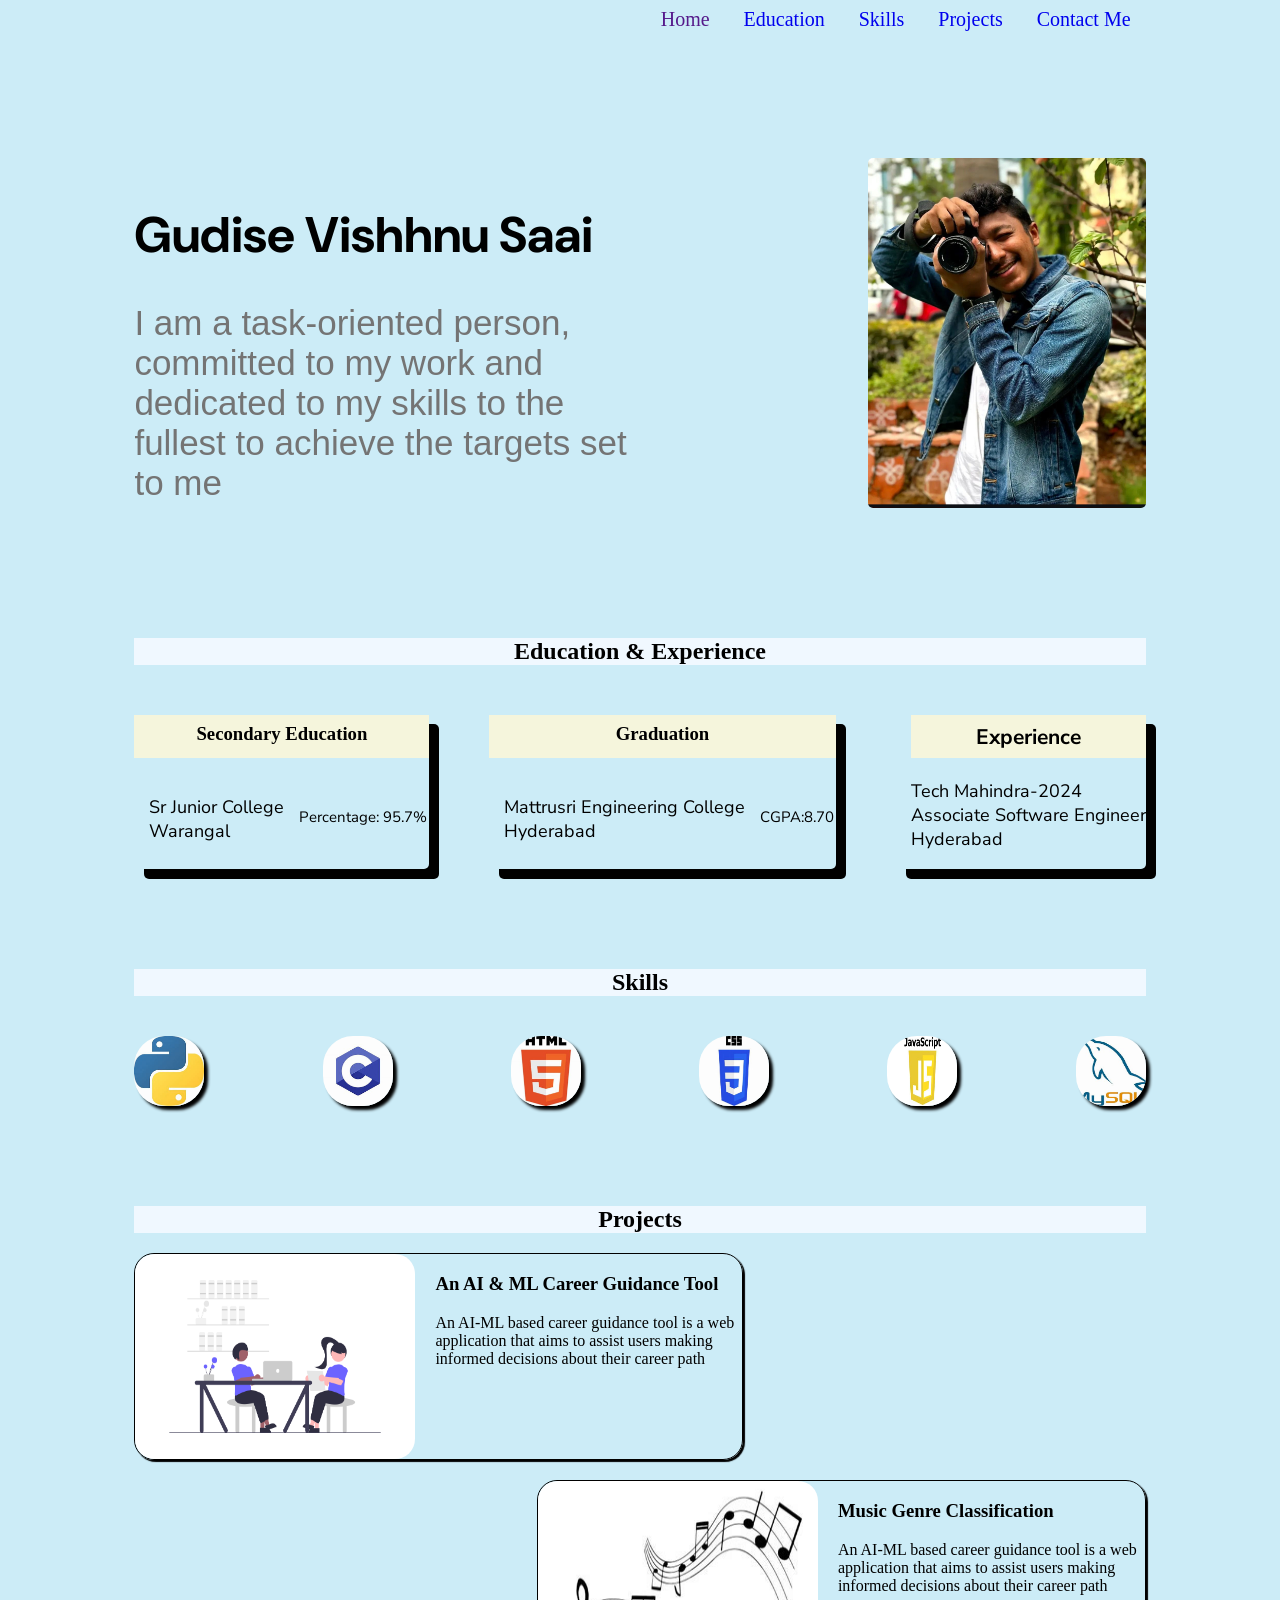
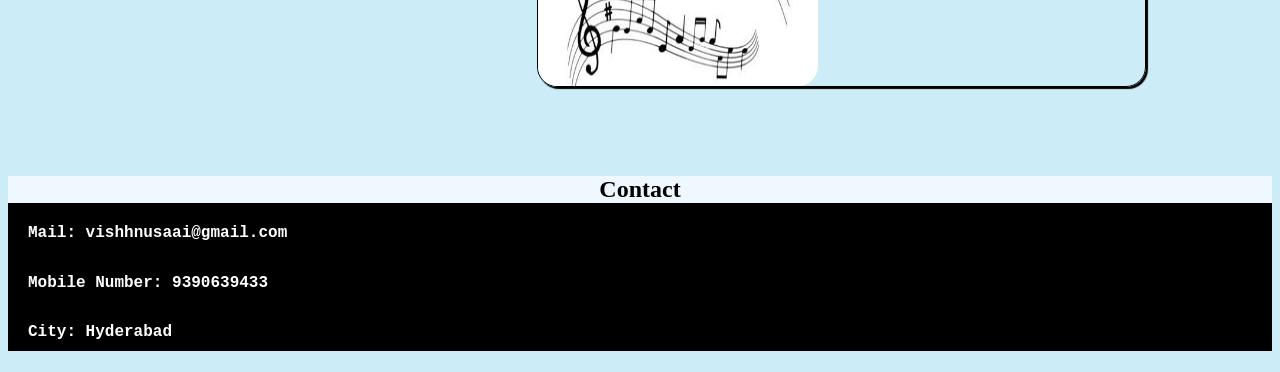
<file: index.html>
<html>
    <head>
        <title>
            Portfolio
        </title>
        <link rel="stylesheet" href="style.css">
        <link rel="preconnect" href="https://fonts.googleapis.com">
        <link rel="preconnect" href="https://fonts.gstatic.com" crossorigin>
        <link href="https://fonts.googleapis.com/css2?family=DM+Sans:ital,opsz,wght@0,9..40,100..1000;1,9..40,100..1000&family=Roboto:wght@500&display=swap" rel="stylesheet">
        <link rel="preconnect" href="https://fonts.googleapis.com">
        <link rel="preconnect" href="https://fonts.gstatic.com" crossorigin>
        <link href="https://fonts.googleapis.com/css2?family=Nunito+Sans:ital,opsz,wght@0,6..12,200..1000;1,6..12,200..1000&display=swap" rel="stylesheet">
    </head>

    <body>
        <div class="main">
            <div class="nav-div">
                <nav>
                    <a href="">Home</a>
                    <a href="#education">Education</a>
                    <a href="#skills">Skills</a>
                    <a href="#projects">Projects</a>
                    <a href="#contact">Contact Me</a>
                </nav>
            </div>
            <div class="title-img">
                <div class="title">
                    <h1>Gudise Vishhnu Saai</h1>
                    <p>I am a task-oriented person, committed to my work and dedicated to my skills to the fullest
                        to achieve the targets set to me</p>
                </div>
                <div class="image">
                    <img src="Images/profile.jpg" alt="">
                </div>
            </div>  
            <h2 style="text-align: center; margin-top: 100px; background-color: aliceblue;" id="education">Education & Experience</h2>
            <div class="education" >
                <div class="sec-div">
                    <h3 class="secondary">Secondary Education</h3>
                    <p>
                        Sr Junior College <br>
                        Warangal
                    </p>
                    <p class="percentage">
                        Percentage: 95.7%
                    </p>
                </div>

                <div class="grad-div">
                    <h3 class="graduation">Graduation</h3>
                    <p>
                        Mattrusri Engineering College <br>
                        Hyderabad
                    </p>
                    <p class="percentage">
                        CGPA:8.70
                    </p>
                </div>

                <div class="exp-div">
                    <h3 class="experience">Experience</h3>
                    <p>
                        Tech Mahindra-2024<br>
                        Associate Software Engineer <br>
                        Hyderabad
                    </p>
                </div>
            </div>
            <h2 style="text-align: center; margin-top: 100px; background-color: aliceblue;" id="skills">Skills</h2>
            <div class="skills" >

                <img src="Images/python.jpg" alt="">
                <img src="Images/c-lang.jpg" alt="">
                <img src="Images/html.jpg" alt="">
                <img src="Images/css.jpg" alt="">
                <img src="Images/js.jpg" alt="">
                <img src="Images/sql.jpg" alt="">

            </div>

            <h2 style="text-align: center; margin-top: 100px; background-color: aliceblue;" id="projects">Projects</h2>
            <div class="ai-project">
                <img src="Images/career.png" alt="" style="width:280px;height:205px;">
                <div class="content">
                    <h3>An AI & ML Career Guidance Tool</h3>
                    <p class="context"> An AI-ML based career guidance tool is a web application that aims to assist users making informed decisions about their career path</p>
                </div>
            </div>
            <div class="music-project">
                <img src="Images/music.jpg" alt="" style="width:280px;height:205px;">
                <div class="content">
                    <h3>Music Genre Classification</h3>
                    <p class="context"> An AI-ML based career guidance tool is a web application that aims to assist users making informed decisions about their career path</p>
                </div>
            </div>
        </div> 
        <div class="footer" id="contact">
            <h2>Contact</h2>
            <h4 style="color: white;">Mail:<a href="" style="text-decoration: none;color: white;">  vishhnusaai@gmail.com</a> </h4> 
            <h4 style="color: white;">Mobile Number:  9390639433</h4>
            <h4 style="color: white;">City:  Hyderabad</h4>
        </div>
    </body>
</html>
</file>
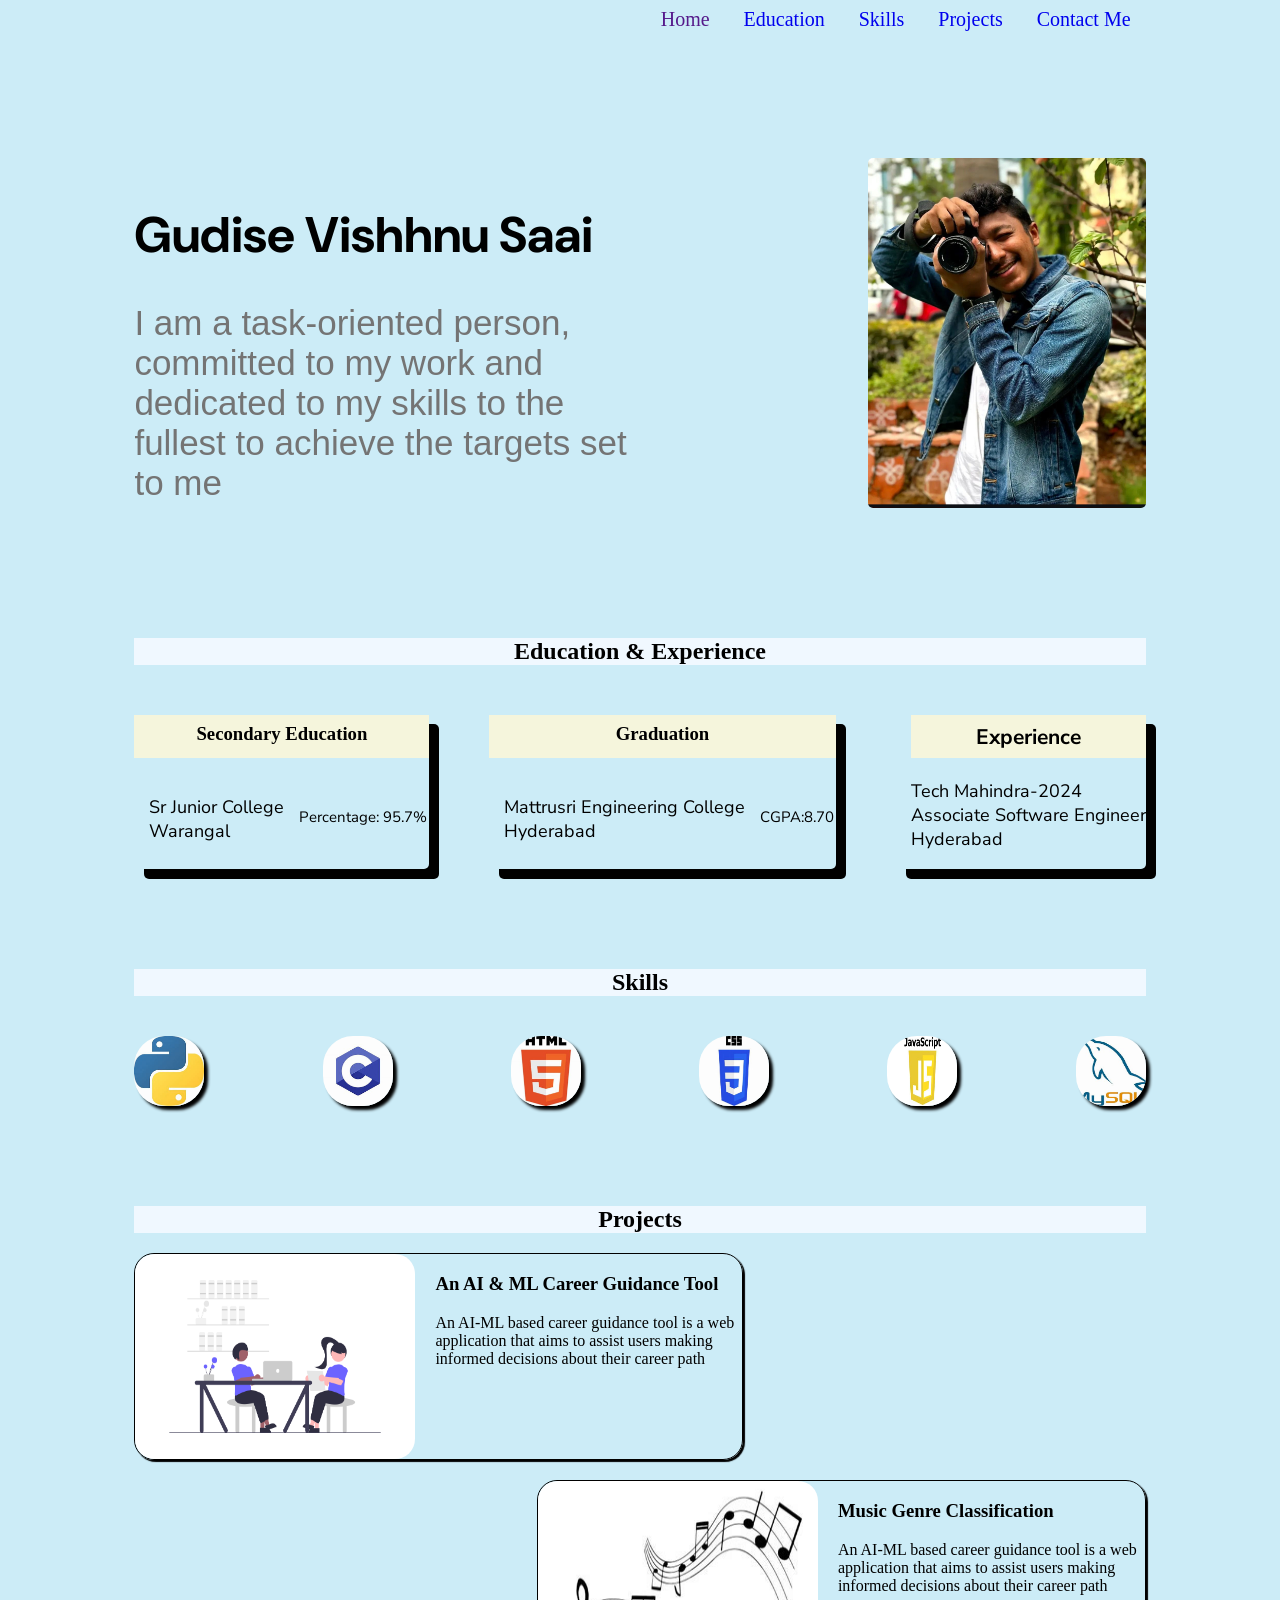
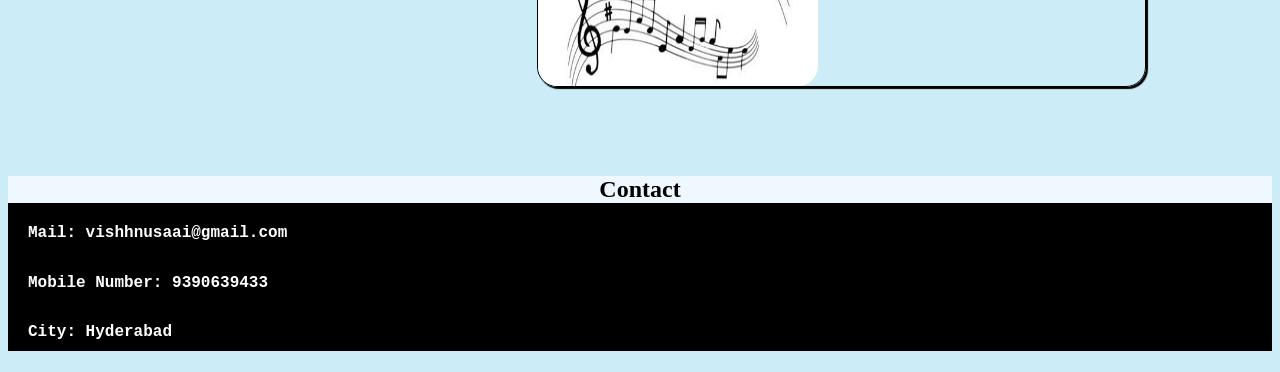
<file: Portfolio/Main.html>
<html>
    <head>
        <title>
            Portfolio
        </title>
        <link rel="stylesheet" href="style.css">
        <link rel="preconnect" href="https://fonts.googleapis.com">
        <link rel="preconnect" href="https://fonts.gstatic.com" crossorigin>
        <link href="https://fonts.googleapis.com/css2?family=DM+Sans:ital,opsz,wght@0,9..40,100..1000;1,9..40,100..1000&family=Roboto:wght@500&display=swap" rel="stylesheet">
        <link rel="preconnect" href="https://fonts.googleapis.com">
        <link rel="preconnect" href="https://fonts.gstatic.com" crossorigin>
        <link href="https://fonts.googleapis.com/css2?family=Nunito+Sans:ital,opsz,wght@0,6..12,200..1000;1,6..12,200..1000&display=swap" rel="stylesheet">
    </head>

    <body>
        <div class="main">
            <div class="nav-div">
                <nav>
                    <a href="">Home</a>
                    <a href="#education">Education</a>
                    <a href="#skills">Skills</a>
                    <a href="#projects">Projects</a>
                    <a href="#contact">Contact Me</a>
                </nav>
            </div>
            <div class="title-img">
                <div class="title">
                    <h1>Gudise Vishhnu Saai</h1>
                    <p>I am a task-oriented person, committed to my work and dedicated to my skills to the fullest
                        to achieve the targets set to me</p>
                </div>
                <div class="image">
                    <img src="Images/profile.jpg" alt="">
                </div>
            </div>  
            <h2 style="text-align: center; margin-top: 100px; background-color: aliceblue;" id="education">Education & Experience</h2>
            <div class="education" >
                <div class="sec-div">
                    <h3 class="secondary">Secondary Education</h3>
                    <p>
                        Sr Junior College <br>
                        Warangal
                    </p>
                    <p class="percentage">
                        Percentage: 95.7%
                    </p>
                </div>

                <div class="grad-div">
                    <h3 class="graduation">Graduation</h3>
                    <p>
                        Mattrusri Engineering College <br>
                        Hyderabad
                    </p>
                    <p class="percentage">
                        CGPA:8.70
                    </p>
                </div>

                <div class="exp-div">
                    <h3 class="experience">Experience</h3>
                    <p>
                        Tech Mahindra-2024<br>
                        Associate Software Engineer <br>
                        Hyderabad
                    </p>
                </div>
            </div>
            <h2 style="text-align: center; margin-top: 100px; background-color: aliceblue;" id="skills">Skills</h2>
            <div class="skills" >

                <img src="Images/python.jpg" alt="">
                <img src="Images/c-lang.jpg" alt="">
                <img src="Images/html.jpg" alt="">
                <img src="Images/css.jpg" alt="">
                <img src="Images/js.jpg" alt="">
                <img src="Images/sql.jpg" alt="">

            </div>

            <h2 style="text-align: center; margin-top: 100px; background-color: aliceblue;" id="projects">Projects</h2>
            <div class="ai-project">
                <img src="Images/career.png" alt="" style="width:280px;height:205px;">
                <div class="content">
                    <h3>An AI & ML Career Guidance Tool</h3>
                    <p class="context"> An AI-ML based career guidance tool is a web application that aims to assist users making informed decisions about their career path</p>
                </div>
            </div>
            <div class="music-project">
                <img src="Images/music.jpg" alt="" style="width:280px;height:205px;">
                <div class="content">
                    <h3>Music Genre Classification</h3>
                    <p class="context"> An AI-ML based career guidance tool is a web application that aims to assist users making informed decisions about their career path</p>
                </div>
            </div>
        </div> 
        <div class="footer" id="contact">
            <h2>Contact</h2>
            <h4 style="color: white;">Mail:<a href="" style="text-decoration: none;color: white;">  vishhnusaai@gmail.com</a> </h4> 
            <h4 style="color: white;">Mobile Number:  9390639433</h4>
            <h4 style="color: white;">City:  Hyderabad</h4>
        </div>
    </body>
</html>
</file>
<file: style.css>
body{
    background-color:rgb(204, 236, 247);
}

nav a{
    list-style: none;
    padding: 5px;
    text-decoration: none;
    font-size: 20px;
    padding: 15px;
}

nav a:hover{
    color: black;
}

nav{
    float:right;
}
.nav-div{
    height:50px;
}

.main{
    width: 80%;
    margin: 0 auto;
}

.title-img{
    display: flex;
    justify-content: space-between;
}

.title{
    flex: 1;
    padding-right: 20px;
    margin-top: 110px;
}

.title h1{
    font-family: DM Sans;
    font-size: 50px;
}

.title p{

    font-family: Arial, Helvetica, sans-serif;
    font-size: 35px;
    text-align: left;
    color: rgb(116, 116, 116);

}

.image{
    flex: 1;
    text-align: right;
    margin-top: 100px;
}

.image img{
    height:350px;
    border-radius: 5px;
}

.sec-div,.grad-div, .exp-div{
    border-radius: 5px;
    box-shadow: 10px 10px;
    border: 1px;
    transition: transform 0.5s;
}

.sec-div:hover,.grad-div:hover, .exp-div:hover{
    cursor: pointer;
    transform: scale(1.1);
}


.secondary,.graduation,.experience{
    margin-top: 0.9;
    height: 35px;
    text-align: center;
    background-color: beige;
    padding-top: 8px;
}

.sec-div p, .grad-div p, .exp-div{
    padding-left: 15px;
    display: inline-block;
    font-size: 18px;
    font-family: Nunito Sans;
}

div .percentage{
    float: right;
    margin-right: 2px;
    padding-top:15px;
    font-size: 15px;
    font-family:Nunito Sans;
}

.education{
    display: flex;
    justify-content: space-between;
    padding-top: 30px;
}

.skills{
    display: flex;
    justify-content: space-between;
}

.skills img{
    top:50px;
    width: 70px;
    height: 70px;
    border-radius: 30px;
    transition: transform 0.5s;
    margin-top: 20px;
    box-shadow: 4px 4px 3px;
}

.skills img:hover{
    transform: scale(1.5);
    
}

.ai-project,.music-project{
    display: flex;
    justify-content: space-between;
    width: 60%;
    border: 1px solid;
    border-radius: 20px;
    margin-bottom: 20px;
    box-shadow: 2px 2px 1px;
    transition: 3s;
}

.ai-project .content, .music-project .content{
    margin-left: 20px;
}

.ai-project:hover{
    width: 80%;
    box-shadow: 2px 6px 1px;
}

.music-project:hover{
    width:80%;
    box-shadow: 2px 6px 1px;
}

.music-project{
    float:right;
}

.music-project img, .ai-project img{
    border-radius: 20px;
}

.footer
{
    margin-top: 25%;
    background-color: black;

}

.footer h2{
    text-align: center;
    background-color: aliceblue;
    color: black;
}

.footer h4{
    margin-left: 20px;
    font-family: 'Courier New', Courier, monospace;
    padding-bottom: 10px;
}
</file>
<file: Portfolio/style.css>
body{
    background-color:rgb(204, 236, 247);
}

nav a{
    list-style: none;
    padding: 5px;
    text-decoration: none;
    font-size: 20px;
    padding: 15px;
}

nav a:hover{
    color: black;
}

nav{
    float:right;
}
.nav-div{
    height:50px;
}

.main{
    width: 80%;
    margin: 0 auto;
}

.title-img{
    display: flex;
    justify-content: space-between;
}

.title{
    flex: 1;
    padding-right: 20px;
    margin-top: 110px;
}

.title h1{
    font-family: DM Sans;
    font-size: 50px;
}

.title p{

    font-family: Arial, Helvetica, sans-serif;
    font-size: 35px;
    text-align: left;
    color: rgb(116, 116, 116);

}

.image{
    flex: 1;
    text-align: right;
    margin-top: 100px;
}

.image img{
    height:350px;
    border-radius: 5px;
}

.sec-div,.grad-div, .exp-div{
    border-radius: 5px;
    box-shadow: 10px 10px;
    border: 1px;
    transition: transform 0.5s;
}

.sec-div:hover,.grad-div:hover, .exp-div:hover{
    cursor: pointer;
    transform: scale(1.1);
}


.secondary,.graduation,.experience{
    margin-top: 0.9;
    height: 35px;
    text-align: center;
    background-color: beige;
    padding-top: 8px;
}

.sec-div p, .grad-div p, .exp-div{
    padding-left: 15px;
    display: inline-block;
    font-size: 18px;
    font-family: Nunito Sans;
}

div .percentage{
    float: right;
    margin-right: 2px;
    padding-top:15px;
    font-size: 15px;
    font-family:Nunito Sans;
}

.education{
    display: flex;
    justify-content: space-between;
    padding-top: 30px;
}

.skills{
    display: flex;
    justify-content: space-between;
}

.skills img{
    top:50px;
    width: 70px;
    height: 70px;
    border-radius: 30px;
    transition: transform 0.5s;
    margin-top: 20px;
    box-shadow: 4px 4px 3px;
}

.skills img:hover{
    transform: scale(1.5);
    
}

.ai-project,.music-project{
    display: flex;
    justify-content: space-between;
    width: 60%;
    border: 1px solid;
    border-radius: 20px;
    margin-bottom: 20px;
    box-shadow: 2px 2px 1px;
    transition: 3s;
}

.ai-project .content, .music-project .content{
    margin-left: 20px;
}

.ai-project:hover{
    width: 80%;
    box-shadow: 2px 6px 1px;
}

.music-project:hover{
    width:80%;
    box-shadow: 2px 6px 1px;
}

.music-project{
    float:right;
}

.music-project img, .ai-project img{
    border-radius: 20px;
}

.footer
{
    margin-top: 25%;
    background-color: black;

}

.footer h2{
    text-align: center;
    background-color: aliceblue;
    color: black;
}

.footer h4{
    margin-left: 20px;
    font-family: 'Courier New', Courier, monospace;
    padding-bottom: 10px;
}
</file>
